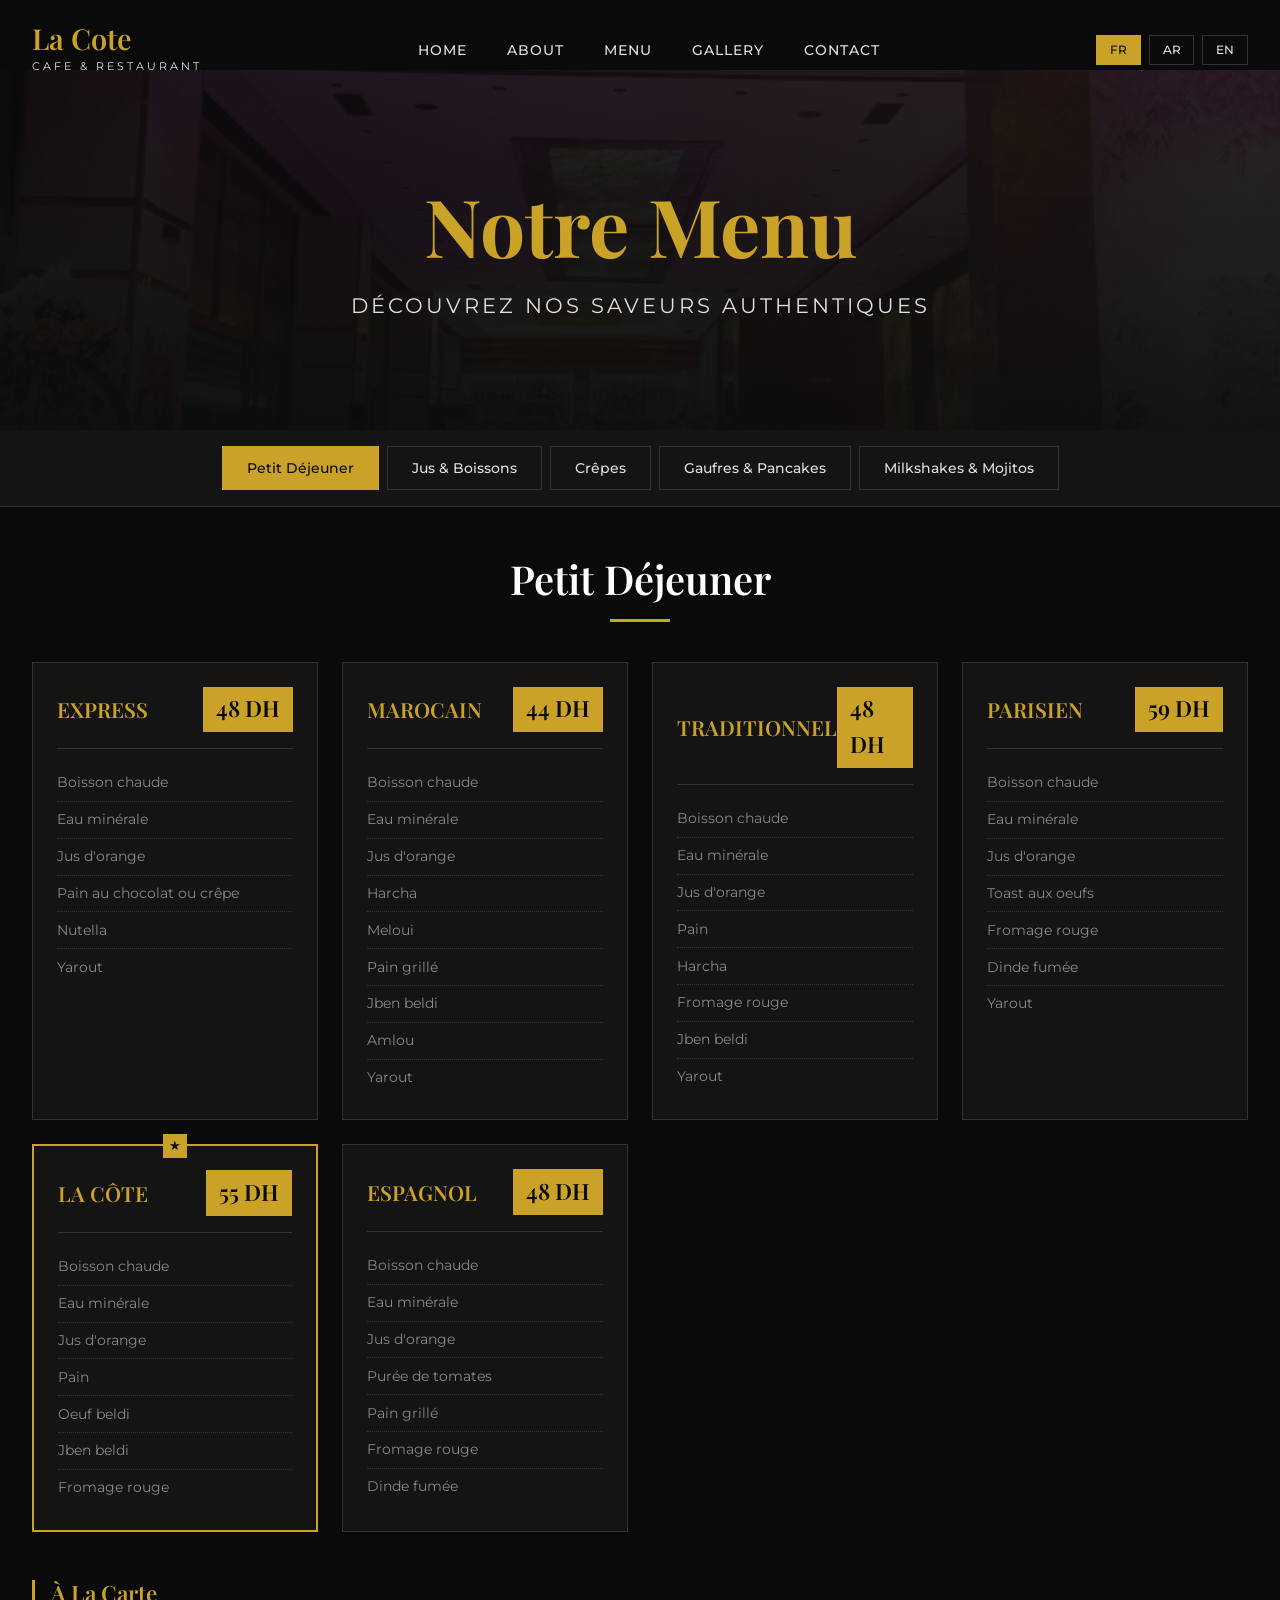
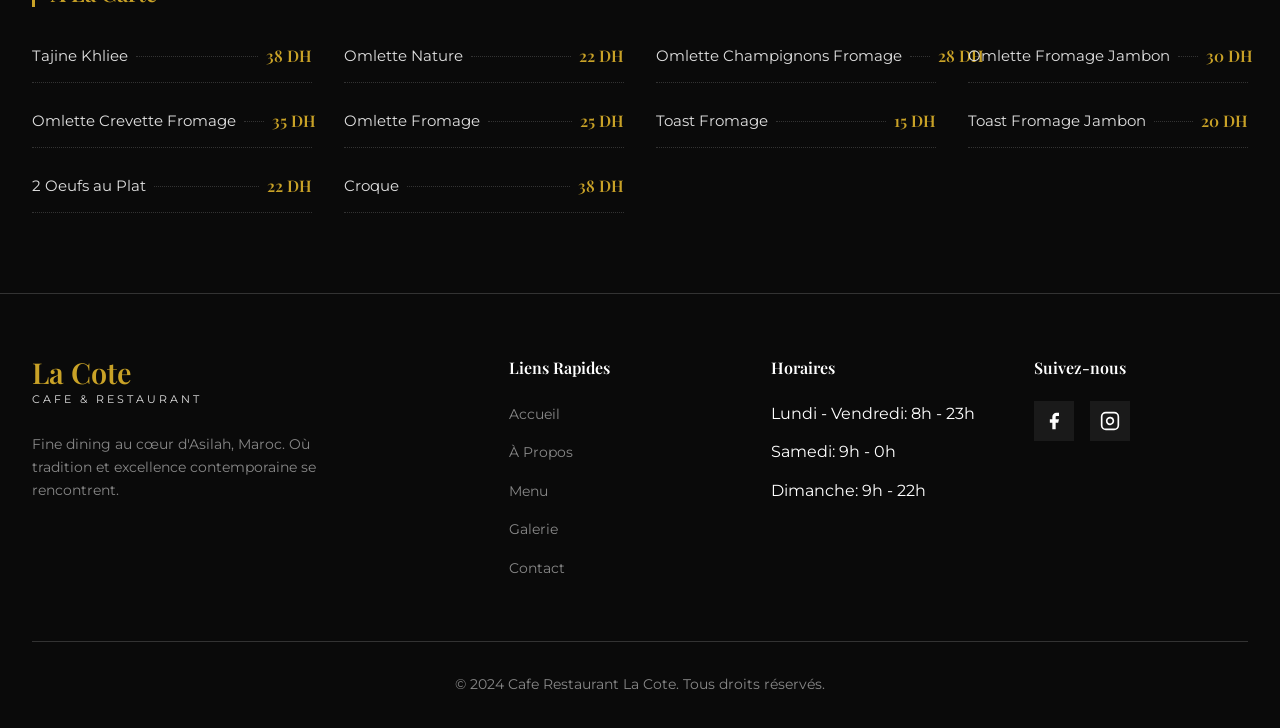
<file: menu.html>
<!DOCTYPE html>
<html lang="fr" dir="ltr">
<head>
    <meta charset="UTF-8">
    <meta name="viewport" content="width=device-width, initial-scale=1.0">
    <title>Menu | Cafe Restaurant La Cote - Asilah, Morocco</title>
    <meta name="description" content="Découvrez notre menu - Petit Déjeuner, Crêpes, Gaufres, Jus, Mojitos et plus encore">
    <link rel="preconnect" href="https://fonts.googleapis.com">
    <link rel="preconnect" href="https://fonts.gstatic.com" crossorigin>
    <link href="https://fonts.googleapis.com/css2?family=Playfair+Display:wght@400;500;600;700&family=Montserrat:wght@300;400;500;600&family=Amiri:wght@400;700&display=swap" rel="stylesheet">
    <link rel="stylesheet" href="css/styles.css">
    <link rel="stylesheet" href="css/menu-styles.css">
</head>
<body>
    <!-- Navigation -->
    <nav class="navbar scrolled" id="navbar">
        <div class="nav-container">
            <a href="index.html" class="logo">
                <span class="logo-text">La Cote</span>
                <span class="logo-subtitle">Cafe & Restaurant</span>
            </a>
            <ul class="nav-links" id="navLinks">
                <li><a href="index.html" class="nav-link">Home</a></li>
                <li><a href="index.html#about" class="nav-link">About</a></li>
                <li><a href="menu.html" class="nav-link active">Menu</a></li>
                <li><a href="index.html#gallery" class="nav-link">Gallery</a></li>
                <li><a href="index.html#contact" class="nav-link">Contact</a></li>
            </ul>
            <div class="nav-right">
                <!-- Language Switcher -->
                <div class="lang-switcher">
                    <button class="lang-btn active" data-lang="fr">FR</button>
                    <button class="lang-btn" data-lang="ar">AR</button>
                    <button class="lang-btn" data-lang="en">EN</button>
                </div>
                <button class="nav-toggle" id="navToggle" aria-label="Toggle navigation">
                    <span></span>
                    <span></span>
                    <span></span>
                </button>
            </div>
        </div>
    </nav>

    <!-- Menu Header -->
    <header class="menu-header">
        <div class="menu-header-bg"></div>
        <div class="menu-header-overlay"></div>
        <div class="menu-header-content">
            <h1 class="menu-title" data-fr="Notre Menu" data-ar="قائمتنا" data-en="Our Menu">Notre Menu</h1>
            <p class="menu-subtitle" data-fr="Découvrez nos saveurs authentiques" data-ar="اكتشف نكهاتنا الأصيلة" data-en="Discover our authentic flavors">Découvrez nos saveurs authentiques</p>
        </div>
    </header>

    <!-- Menu Categories Navigation -->
    <div class="menu-nav-wrapper">
        <div class="container">
            <div class="menu-nav">
                <button class="menu-nav-btn active" data-category="petit-dejeuner" data-mobile="PD" data-fr="Petit Déjeuner" data-ar="الفطور" data-en="Breakfast"><svg class="menu-icon" viewBox="0 0 24 24" fill="none" stroke="currentColor" stroke-width="2"><path d="M18 8h1a4 4 0 0 1 0 8h-1"></path><path d="M2 8h16v9a4 4 0 0 1-4 4H6a4 4 0 0 1-4-4V8z"></path><line x1="6" y1="1" x2="6" y2="4"></line><line x1="10" y1="1" x2="10" y2="4"></line><line x1="14" y1="1" x2="14" y2="4"></line></svg><span class="btn-text">Petit Déjeuner</span></button>
                <button class="menu-nav-btn" data-category="jus-boissons" data-mobile="Jus" data-fr="Jus & Boissons" data-ar="العصائر والمشروبات" data-en="Juices & Drinks"><svg class="menu-icon" viewBox="0 0 24 24" fill="none" stroke="currentColor" stroke-width="2"><path d="M8 2h8l2 18H6L8 2z"></path><path d="M12 6v4"></path><circle cx="12" cy="14" r="2"></circle></svg><span class="btn-text">Jus & Boissons</span></button>
                <button class="menu-nav-btn" data-category="crepes" data-mobile="Crêpes" data-fr="Crêpes" data-ar="الكريب" data-en="Crêpes"><svg class="menu-icon" viewBox="0 0 24 24" fill="none" stroke="currentColor" stroke-width="2"><circle cx="12" cy="12" r="10"></circle><path d="M8 12c0-2.2 1.8-4 4-4"></path></svg><span class="btn-text">Crêpes</span></button>
                <button class="menu-nav-btn" data-category="gaufres-pancakes" data-mobile="Gaufres" data-fr="Gaufres & Pancakes" data-ar="الوافل والبان كيك" data-en="Waffles & Pancakes"><svg class="menu-icon" viewBox="0 0 24 24" fill="none" stroke="currentColor" stroke-width="2"><rect x="3" y="3" width="18" height="18" rx="2"></rect><path d="M3 9h18M3 15h18M9 3v18M15 3v18"></path></svg><span class="btn-text">Gaufres</span></button>
                <button class="menu-nav-btn" data-category="milkshakes" data-mobile="Milk" data-fr="Milkshakes & Mojitos" data-ar="الميلك شيك والموهيتو" data-en="Milkshakes & Mojitos"><svg class="menu-icon" viewBox="0 0 24 24" fill="none" stroke="currentColor" stroke-width="2"><path d="M8 3h8l1 5H7l1-5z"></path><path d="M7 8l1 13h8l1-13"></path><path d="M12 11v5"></path><circle cx="12" cy="17" r="1"></circle></svg><span class="btn-text">Milk</span></button>
            </div>
        </div>
    </div>

    <!-- Menu Content -->
    <main class="menu-main">
        <div class="container">
            
            <!-- PETIT DÉJEUNER -->
            <section class="menu-section active" id="petit-dejeuner">
                <h2 class="section-heading" data-fr="Petit Déjeuner" data-ar="الفطور" data-en="Breakfast"><svg class="heading-icon" viewBox="0 0 24 24" fill="none" stroke="currentColor" stroke-width="2"><path d="M18 8h1a4 4 0 0 1 0 8h-1"></path><path d="M2 8h16v9a4 4 0 0 1-4 4H6a4 4 0 0 1-4-4V8z"></path><line x1="6" y1="1" x2="6" y2="4"></line><line x1="10" y1="1" x2="10" y2="4"></line><line x1="14" y1="1" x2="14" y2="4"></line></svg> Petit Déjeuner</h2>
                
                <!-- Breakfast Packages -->
                <div class="menu-packages">
                    <div class="menu-package">
                        <div class="package-header">
                            <h3 class="package-name">EXPRESS</h3>
                            <span class="package-price">48 DH</span>
                        </div>
                        <ul class="package-items">
                            <li data-fr="Boisson chaude" data-ar="مشروب ساخن" data-en="Hot drink">Boisson chaude</li>
                            <li data-fr="Eau minérale" data-ar="ماء معدني" data-en="Mineral water">Eau minérale</li>
                            <li data-fr="Jus d'orange" data-ar="عصير برتقال" data-en="Orange juice">Jus d'orange</li>
                            <li data-fr="Pain au chocolat ou crêpe" data-ar="خبز بالشوكولاتة أو كريب" data-en="Pain au chocolat or crêpe">Pain au chocolat ou crêpe</li>
                            <li data-fr="Nutella" data-ar="نوتيلا" data-en="Nutella">Nutella</li>
                            <li data-fr="Yarout" data-ar="ياروت" data-en="Yarout">Yarout</li>
                        </ul>
                    </div>

                    <div class="menu-package">
                        <div class="package-header">
                            <h3 class="package-name">MAROCAIN</h3>
                            <span class="package-price">44 DH</span>
                        </div>
                        <ul class="package-items">
                            <li data-fr="Boisson chaude" data-ar="مشروب ساخن" data-en="Hot drink">Boisson chaude</li>
                            <li data-fr="Eau minérale" data-ar="ماء معدني" data-en="Mineral water">Eau minérale</li>
                            <li data-fr="Jus d'orange" data-ar="عصير برتقال" data-en="Orange juice">Jus d'orange</li>
                            <li data-fr="Harcha" data-ar="حرشة" data-en="Harcha">Harcha</li>
                            <li data-fr="Meloui" data-ar="ملوي" data-en="Meloui">Meloui</li>
                            <li data-fr="Pain grillé" data-ar="خبز محمص" data-en="Toast">Pain grillé</li>
                            <li data-fr="Jben beldi" data-ar="جبن بلدي" data-en="Local cheese">Jben beldi</li>
                            <li data-fr="Amlou" data-ar="أملو" data-en="Amlou">Amlou</li>
                            <li data-fr="Yarout" data-ar="ياروت" data-en="Yarout">Yarout</li>
                        </ul>
                    </div>

                    <div class="menu-package">
                        <div class="package-header">
                            <h3 class="package-name">TRADITIONNEL</h3>
                            <span class="package-price">48 DH</span>
                        </div>
                        <ul class="package-items">
                            <li data-fr="Boisson chaude" data-ar="مشروب ساخن" data-en="Hot drink">Boisson chaude</li>
                            <li data-fr="Eau minérale" data-ar="ماء معدني" data-en="Mineral water">Eau minérale</li>
                            <li data-fr="Jus d'orange" data-ar="عصير برتقال" data-en="Orange juice">Jus d'orange</li>
                            <li data-fr="Pain" data-ar="خبز" data-en="Bread">Pain</li>
                            <li data-fr="Harcha" data-ar="حرشة" data-en="Harcha">Harcha</li>
                            <li data-fr="Fromage rouge" data-ar="جبن أحمر" data-en="Red cheese">Fromage rouge</li>
                            <li data-fr="Jben beldi" data-ar="جبن بلدي" data-en="Local cheese">Jben beldi</li>
                            <li data-fr="Yarout" data-ar="ياروت" data-en="Yarout">Yarout</li>
                        </ul>
                    </div>

                    <div class="menu-package">
                        <div class="package-header">
                            <h3 class="package-name">PARISIEN</h3>
                            <span class="package-price">59 DH</span>
                        </div>
                        <ul class="package-items">
                            <li data-fr="Boisson chaude" data-ar="مشروب ساخن" data-en="Hot drink">Boisson chaude</li>
                            <li data-fr="Eau minérale" data-ar="ماء معدني" data-en="Mineral water">Eau minérale</li>
                            <li data-fr="Jus d'orange" data-ar="عصير برتقال" data-en="Orange juice">Jus d'orange</li>
                            <li data-fr="Toast aux oeufs" data-ar="توست بالبيض" data-en="Egg toast">Toast aux oeufs</li>
                            <li data-fr="Fromage rouge" data-ar="جبن أحمر" data-en="Red cheese">Fromage rouge</li>
                            <li data-fr="Dinde fumée" data-ar="ديك رومي مدخن" data-en="Smoked turkey">Dinde fumée</li>
                            <li data-fr="Yarout" data-ar="ياروت" data-en="Yarout">Yarout</li>
                        </ul>
                    </div>

                    <div class="menu-package featured">
                        <div class="package-header">
                            <h3 class="package-name">LA CÔTE</h3>
                            <span class="package-price">55 DH</span>
                        </div>
                        <ul class="package-items">
                            <li data-fr="Boisson chaude" data-ar="مشروب ساخن" data-en="Hot drink">Boisson chaude</li>
                            <li data-fr="Eau minérale" data-ar="ماء معدني" data-en="Mineral water">Eau minérale</li>
                            <li data-fr="Jus d'orange" data-ar="عصير برتقال" data-en="Orange juice">Jus d'orange</li>
                            <li data-fr="Pain" data-ar="خبز" data-en="Bread">Pain</li>
                            <li data-fr="Oeuf beldi" data-ar="بيض بلدي" data-en="Local egg">Oeuf beldi</li>
                            <li data-fr="Jben beldi" data-ar="جبن بلدي" data-en="Local cheese">Jben beldi</li>
                            <li data-fr="Fromage rouge" data-ar="جبن أحمر" data-en="Red cheese">Fromage rouge</li>
                        </ul>
                    </div>

                    <div class="menu-package">
                        <div class="package-header">
                            <h3 class="package-name">ESPAGNOL</h3>
                            <span class="package-price">48 DH</span>
                        </div>
                        <ul class="package-items">
                            <li data-fr="Boisson chaude" data-ar="مشروب ساخن" data-en="Hot drink">Boisson chaude</li>
                            <li data-fr="Eau minérale" data-ar="ماء معدني" data-en="Mineral water">Eau minérale</li>
                            <li data-fr="Jus d'orange" data-ar="عصير برتقال" data-en="Orange juice">Jus d'orange</li>
                            <li data-fr="Purée de tomates" data-ar="صلصة طماطم" data-en="Tomato purée">Purée de tomates</li>
                            <li data-fr="Pain grillé" data-ar="خبز محمص" data-en="Toast">Pain grillé</li>
                            <li data-fr="Fromage rouge" data-ar="جبن أحمر" data-en="Red cheese">Fromage rouge</li>
                            <li data-fr="Dinde fumée" data-ar="ديك رومي مدخن" data-en="Smoked turkey">Dinde fumée</li>
                        </ul>
                    </div>
                </div>

                <!-- À La Carte -->
                <h3 class="subsection-heading" data-fr="À La Carte" data-ar="من القائمة" data-en="À La Carte"><svg class="heading-icon-sm" viewBox="0 0 24 24" fill="none" stroke="currentColor" stroke-width="2"><circle cx="12" cy="12" r="3"></circle><path d="M12 2v4M12 18v4M4.93 4.93l2.83 2.83M16.24 16.24l2.83 2.83M2 12h4M18 12h4M4.93 19.07l2.83-2.83M16.24 7.76l2.83-2.83"></path></svg> À La Carte</h3>
                <div class="menu-items-grid">
                    <div class="menu-item-simple">
                        <span class="item-name" data-fr="Tajine Khliee" data-ar="طاجين الخليع" data-en="Khliee Tajine">Tajine Khliee</span>
                        <span class="item-dots"></span>
                        <span class="item-price">38 DH</span>
                    </div>
                    <div class="menu-item-simple">
                        <span class="item-name" data-fr="Omlette Nature" data-ar="أومليت عادي" data-en="Plain Omelette">Omlette Nature</span>
                        <span class="item-dots"></span>
                        <span class="item-price">22 DH</span>
                    </div>
                    <div class="menu-item-simple">
                        <span class="item-name" data-fr="Omlette Champignons Fromage" data-ar="أومليت بالفطر والجبن" data-en="Mushroom Cheese Omelette">Omlette Champignons Fromage</span>
                        <span class="item-dots"></span>
                        <span class="item-price">28 DH</span>
                    </div>
                    <div class="menu-item-simple">
                        <span class="item-name" data-fr="Omlette Fromage Jambon" data-ar="أومليت بالجبن واللحم" data-en="Cheese Ham Omelette">Omlette Fromage Jambon</span>
                        <span class="item-dots"></span>
                        <span class="item-price">30 DH</span>
                    </div>
                    <div class="menu-item-simple">
                        <span class="item-name" data-fr="Omlette Crevette Fromage" data-ar="أومليت بالروبيان والجبن" data-en="Shrimp Cheese Omelette">Omlette Crevette Fromage</span>
                        <span class="item-dots"></span>
                        <span class="item-price">35 DH</span>
                    </div>
                    <div class="menu-item-simple">
                        <span class="item-name" data-fr="Omlette Fromage" data-ar="أومليت بالجبن" data-en="Cheese Omelette">Omlette Fromage</span>
                        <span class="item-dots"></span>
                        <span class="item-price">25 DH</span>
                    </div>
                    <div class="menu-item-simple">
                        <span class="item-name" data-fr="Toast Fromage" data-ar="توست بالجبن" data-en="Cheese Toast">Toast Fromage</span>
                        <span class="item-dots"></span>
                        <span class="item-price">15 DH</span>
                    </div>
                    <div class="menu-item-simple">
                        <span class="item-name" data-fr="Toast Fromage Jambon" data-ar="توست بالجبن واللحم" data-en="Cheese Ham Toast">Toast Fromage Jambon</span>
                        <span class="item-dots"></span>
                        <span class="item-price">20 DH</span>
                    </div>
                    <div class="menu-item-simple">
                        <span class="item-name" data-fr="2 Oeufs au Plat" data-ar="٢ بيض مقلي" data-en="2 Fried Eggs">2 Oeufs au Plat</span>
                        <span class="item-dots"></span>
                        <span class="item-price">22 DH</span>
                    </div>
                    <div class="menu-item-simple">
                        <span class="item-name" data-fr="Croque" data-ar="كروك" data-en="Croque">Croque</span>
                        <span class="item-dots"></span>
                        <span class="item-price">38 DH</span>
                    </div>
                </div>
            </section>

            <!-- JUS & BOISSONS -->
            <section class="menu-section" id="jus-boissons">
                <h2 class="section-heading" data-fr="Jus & Boissons" data-ar="العصائر والمشروبات" data-en="Juices & Drinks"><svg class="heading-icon" viewBox="0 0 24 24" fill="none" stroke="currentColor" stroke-width="2"><path d="M8 2h8l2 18H6L8 2z"></path><path d="M12 6v4"></path><circle cx="12" cy="14" r="2"></circle></svg> Jus & Boissons</h2>
                
                <!-- Jus -->
                <h3 class="subsection-heading" data-fr="Jus Frais" data-ar="عصائر طازجة" data-en="Fresh Juices"><svg class="heading-icon-sm" viewBox="0 0 24 24" fill="none" stroke="currentColor" stroke-width="2"><path d="M9 2h6v8l3 10H6l3-10V2z"></path><path d="M12 10v4"></path></svg> Jus Frais</h3>
                <div class="menu-items-grid">
                    <div class="menu-item-simple">
                        <span class="item-name" data-fr="Jus Orange" data-ar="عصير برتقال" data-en="Orange Juice">Jus Orange</span>
                        <span class="item-dots"></span>
                        <span class="item-price">22 DH</span>
                    </div>
                    <div class="menu-item-simple">
                        <span class="item-name" data-fr="Jus Citron Gingembre" data-ar="عصير ليمون بالزنجبيل" data-en="Lemon Ginger Juice">Jus Citron Gingembre</span>
                        <span class="item-dots"></span>
                        <span class="item-price">25 DH</span>
                    </div>
                    <div class="menu-item-simple">
                        <span class="item-name" data-fr="Jus Citron" data-ar="عصير ليمون" data-en="Lemon Juice">Jus Citron</span>
                        <span class="item-dots"></span>
                        <span class="item-price">20 DH</span>
                    </div>
                    <div class="menu-item-simple">
                        <span class="item-name" data-fr="Jus Pomme Lait" data-ar="عصير تفاح بالحليب" data-en="Apple Milk Juice">Jus Pomme Lait</span>
                        <span class="item-dots"></span>
                        <span class="item-price">22 DH</span>
                    </div>
                    <div class="menu-item-simple">
                        <span class="item-name" data-fr="Jus Banane Lait" data-ar="عصير موز بالحليب" data-en="Banana Milk Juice">Jus Banane Lait</span>
                        <span class="item-dots"></span>
                        <span class="item-price">22 DH</span>
                    </div>
                    <div class="menu-item-simple">
                        <span class="item-name" data-fr="Jus Avocat Lait" data-ar="عصير أفوكادو بالحليب" data-en="Avocado Milk Juice">Jus Avocat Lait</span>
                        <span class="item-dots"></span>
                        <span class="item-price">32 DH</span>
                    </div>
                    <div class="menu-item-simple">
                        <span class="item-name" data-fr="Jus Papaye" data-ar="عصير بابايا" data-en="Papaya Juice">Jus Papaye</span>
                        <span class="item-dots"></span>
                        <span class="item-price">30 DH</span>
                    </div>
                    <div class="menu-item-simple">
                        <span class="item-name" data-fr="Jus Mangue" data-ar="عصير مانجو" data-en="Mango Juice">Jus Mangue</span>
                        <span class="item-dots"></span>
                        <span class="item-price">35 DH</span>
                    </div>
                    <div class="menu-item-simple">
                        <span class="item-name" data-fr="Jus Avocat Orange" data-ar="عصير أفوكادو بالبرتقال" data-en="Avocado Orange Juice">Jus Avocat Orange</span>
                        <span class="item-dots"></span>
                        <span class="item-price">35 DH</span>
                    </div>
                    <div class="menu-item-simple">
                        <span class="item-name" data-fr="Jus Avocat Fruits Secs" data-ar="عصير أفوكادو بالمكسرات" data-en="Avocado Dried Fruits Juice">Jus Avocat Fruits Secs</span>
                        <span class="item-dots"></span>
                        <span class="item-price">38 DH</span>
                    </div>
                </div>

                <!-- Boissons Chaudes -->
                <h3 class="subsection-heading" data-fr="Boissons Chaudes" data-ar="المشروبات الساخنة" data-en="Hot Drinks"><svg class="heading-icon-sm" viewBox="0 0 24 24" fill="none" stroke="currentColor" stroke-width="2"><path d="M18 8h1a4 4 0 0 1 0 8h-1"></path><path d="M2 8h16v9a4 4 0 0 1-4 4H6a4 4 0 0 1-4-4V8z"></path></svg> Boissons Chaudes</h3>
                <div class="menu-items-grid">
                    <div class="menu-item-simple">
                        <span class="item-name" data-fr="Café Noir" data-ar="قهوة سوداء" data-en="Black Coffee">Café Noir</span>
                        <span class="item-dots"></span>
                        <span class="item-price">15 DH</span>
                    </div>
                    <div class="menu-item-simple">
                        <span class="item-name" data-fr="Lait" data-ar="حليب" data-en="Milk">Lait</span>
                        <span class="item-dots"></span>
                        <span class="item-price">18 DH</span>
                    </div>
                    <div class="menu-item-simple">
                        <span class="item-name" data-fr="Café Crème" data-ar="قهوة بالكريمة" data-en="Coffee Cream">Café Crème</span>
                        <span class="item-dots"></span>
                        <span class="item-price">15 DH</span>
                    </div>
                    <div class="menu-item-simple">
                        <span class="item-name" data-fr="Café Américain" data-ar="قهوة أمريكية" data-en="American Coffee">Café Américain</span>
                        <span class="item-dots"></span>
                        <span class="item-price">18 DH</span>
                    </div>
                    <div class="menu-item-simple">
                        <span class="item-name" data-fr="Thé Verveine" data-ar="شاي بالنعناع" data-en="Verbena Tea">Thé Verveine</span>
                        <span class="item-dots"></span>
                        <span class="item-price">17 DH</span>
                    </div>
                    <div class="menu-item-simple">
                        <span class="item-name" data-fr="Thé au Lait" data-ar="شاي بالحليب" data-en="Tea with Milk">Thé au Lait</span>
                        <span class="item-dots"></span>
                        <span class="item-price">17 DH</span>
                    </div>
                    <div class="menu-item-simple">
                        <span class="item-name" data-fr="Lait Chaud" data-ar="حليب ساخن" data-en="Hot Milk">Lait Chaud</span>
                        <span class="item-dots"></span>
                        <span class="item-price">15 DH</span>
                    </div>
                    <div class="menu-item-simple">
                        <span class="item-name" data-fr="Lait Froid" data-ar="حليب بارد" data-en="Cold Milk">Lait Froid</span>
                        <span class="item-dots"></span>
                        <span class="item-price">15 DH</span>
                    </div>
                    <div class="menu-item-simple">
                        <span class="item-name" data-fr="Chocolat Chaud" data-ar="شوكولاتة ساخنة" data-en="Hot Chocolate">Chocolat Chaud</span>
                        <span class="item-dots"></span>
                        <span class="item-price">18 DH</span>
                    </div>
                    <div class="menu-item-simple">
                        <span class="item-name" data-fr="Thé Marocain" data-ar="الشاي المغربي" data-en="Moroccan Tea">Thé Marocain</span>
                        <span class="item-dots"></span>
                        <span class="item-price">15 DH</span>
                    </div>
                    <div class="menu-item-simple">
                        <span class="item-name" data-fr="Cappuccino" data-ar="كابتشينو" data-en="Cappuccino">Cappuccino</span>
                        <span class="item-dots"></span>
                        <span class="item-price">24 DH</span>
                    </div>
                </div>
            </section>

            <!-- CRÊPES -->
            <section class="menu-section" id="crepes">
                <h2 class="section-heading" data-fr="Crêpes" data-ar="الكريب" data-en="Crêpes"><svg class="heading-icon" viewBox="0 0 24 24" fill="none" stroke="currentColor" stroke-width="2"><circle cx="12" cy="12" r="10"></circle><path d="M8 12c0-2.2 1.8-4 4-4"></path></svg> Crêpes</h2>
                
                <!-- Crêpes Sucrées -->
                <h3 class="subsection-heading" data-fr="Crêpes Sucrées" data-ar="كريب حلو" data-en="Sweet Crêpes">Crêpes Sucrées</h3>
                <div class="menu-items-grid">
                    <div class="menu-item-simple">
                        <span class="item-name" data-fr="Crêpe Nutella Amandes" data-ar="كريب نوتيلا باللوز" data-en="Nutella Almonds Crêpe">Crêpe Nutella Amandes</span>
                        <span class="item-dots"></span>
                        <span class="item-price">35 DH</span>
                    </div>
                    <div class="menu-item-simple">
                        <span class="item-name" data-fr="Crêpe Nutella Banane" data-ar="كريب نوتيلا بالموز" data-en="Nutella Banana Crêpe">Crêpe Nutella Banane</span>
                        <span class="item-dots"></span>
                        <span class="item-price">38 DH</span>
                    </div>
                    <div class="menu-item-simple">
                        <span class="item-name" data-fr="Crêpe Nutella" data-ar="كريب نوتيلا" data-en="Nutella Crêpe">Crêpe Nutella</span>
                        <span class="item-dots"></span>
                        <span class="item-price">32 DH</span>
                    </div>
                    <div class="menu-item-simple">
                        <span class="item-name" data-fr="Crêpe Miel Amandes" data-ar="كريب بالعسل واللوز" data-en="Honey Almonds Crêpe">Crêpe Miel Amandes</span>
                        <span class="item-dots"></span>
                        <span class="item-price">28 DH</span>
                    </div>
                    <div class="menu-item-simple featured-item">
                        <span class="item-name" data-fr="Crêpe Royale" data-ar="كريب رويال" data-en="Royale Crêpe">Crêpe Royale</span>
                        <span class="item-dots"></span>
                        <span class="item-price">50 DH</span>
                    </div>
                </div>

                <!-- Crêpes Salées -->
                <h3 class="subsection-heading" data-fr="Crêpes Salées" data-ar="كريب مالح" data-en="Savory Crêpes">Crêpes Salées</h3>
                <div class="menu-items-grid">
                    <div class="menu-item-simple">
                        <span class="item-name" data-fr="Crêpe Fromage" data-ar="كريب بالجبن" data-en="Cheese Crêpe">Crêpe Fromage</span>
                        <span class="item-dots"></span>
                        <span class="item-price">30 DH</span>
                    </div>
                    <div class="menu-item-simple">
                        <span class="item-name" data-fr="Crêpe Fromage Champignons" data-ar="كريب بالجبن والفطر" data-en="Cheese Mushroom Crêpe">Crêpe Fromage Champignons</span>
                        <span class="item-dots"></span>
                        <span class="item-price">35 DH</span>
                    </div>
                    <div class="menu-item-simple">
                        <span class="item-name" data-fr="Crêpe Fromage Dinde" data-ar="كريب بالجبن والديك الرومي" data-en="Cheese Turkey Crêpe">Crêpe Fromage Dinde</span>
                        <span class="item-dots"></span>
                        <span class="item-price">38 DH</span>
                    </div>
                    <div class="menu-item-simple">
                        <span class="item-name" data-fr="Crêpe Viande Hachée" data-ar="كريب باللحم المفروم" data-en="Minced Meat Crêpe">Crêpe Viande Hachée</span>
                        <span class="item-dots"></span>
                        <span class="item-price">38 DH</span>
                    </div>
                    <div class="menu-item-simple">
                        <span class="item-name" data-fr="Crêpe Poulet Champignons" data-ar="كريب بالدجاج والفطر" data-en="Chicken Mushroom Crêpe">Crêpe Poulet Champignons</span>
                        <span class="item-dots"></span>
                        <span class="item-price">40 DH</span>
                    </div>
                    <div class="menu-item-simple">
                        <span class="item-name" data-fr="Crêpe Fruits de Mer" data-ar="كريب بالمأكولات البحرية" data-en="Seafood Crêpe">Crêpe Fruits de Mer</span>
                        <span class="item-dots"></span>
                        <span class="item-price">55 DH</span>
                    </div>
                    <div class="menu-item-simple">
                        <span class="item-name" data-fr="Crêpe Saumon" data-ar="كريب بالسلمون" data-en="Salmon Crêpe">Crêpe Saumon</span>
                        <span class="item-dots"></span>
                        <span class="item-price">65 DH</span>
                    </div>
                </div>
            </section>

            <!-- GAUFRES & PANCAKES -->
            <section class="menu-section" id="gaufres-pancakes">
                <h2 class="section-heading" data-fr="Gaufres & Pancakes" data-ar="الوافل والبان كيك" data-en="Waffles & Pancakes"><svg class="heading-icon" viewBox="0 0 24 24" fill="none" stroke="currentColor" stroke-width="2"><rect x="3" y="3" width="18" height="18" rx="2"></rect><path d="M3 9h18M3 15h18M9 3v18M15 3v18"></path></svg> Gaufres & Pancakes</h2>
                
                <!-- Gaufres -->
                <h3 class="subsection-heading" data-fr="Gaufres" data-ar="وافل" data-en="Waffles">Gaufres</h3>
                <div class="menu-items-grid">
                    <div class="menu-item-simple">
                        <span class="item-name" data-fr="Gaufre Nutella" data-ar="وافل نوتيلا" data-en="Nutella Waffle">Gaufre Nutella</span>
                        <span class="item-dots"></span>
                        <span class="item-price">35 DH</span>
                    </div>
                    <div class="menu-item-simple">
                        <span class="item-name" data-fr="Gaufre Nutella Banane" data-ar="وافل نوتيلا بالموز" data-en="Nutella Banana Waffle">Gaufre Nutella Banane</span>
                        <span class="item-dots"></span>
                        <span class="item-price">40 DH</span>
                    </div>
                    <div class="menu-item-simple">
                        <span class="item-name" data-fr="Gaufre Glace" data-ar="وافل بالآيس كريم" data-en="Ice Cream Waffle">Gaufre Glace</span>
                        <span class="item-dots"></span>
                        <span class="item-price">45 DH</span>
                    </div>
                    <div class="menu-item-simple">
                        <span class="item-name" data-fr="Gaufre Miel" data-ar="وافل بالعسل" data-en="Honey Waffle">Gaufre Miel</span>
                        <span class="item-dots"></span>
                        <span class="item-price">30 DH</span>
                    </div>
                </div>

                <!-- Pancakes -->
                <h3 class="subsection-heading" data-fr="Pancakes" data-ar="بان كيك" data-en="Pancakes">Pancakes</h3>
                <div class="menu-items-grid">
                    <div class="menu-item-simple">
                        <span class="item-name" data-fr="Pancakes Framboise" data-ar="بان كيك بالتوت" data-en="Raspberry Pancakes">Pancakes Framboise</span>
                        <span class="item-dots"></span>
                        <span class="item-price">45 DH</span>
                    </div>
                    <div class="menu-item-simple">
                        <span class="item-name" data-fr="Pancakes Miel" data-ar="بان كيك بالعسل" data-en="Honey Pancakes">Pancakes Miel</span>
                        <span class="item-dots"></span>
                        <span class="item-price">30 DH</span>
                    </div>
                    <div class="menu-item-simple">
                        <span class="item-name" data-fr="Pancakes Fruits Saison" data-ar="بان كيك بفواكه الموسم" data-en="Seasonal Fruits Pancakes">Pancakes Fruits Saison</span>
                        <span class="item-dots"></span>
                        <span class="item-price">45 DH</span>
                    </div>
                    <div class="menu-item-simple">
                        <span class="item-name" data-fr="Pancakes Nutella" data-ar="بان كيك نوتيلا" data-en="Nutella Pancakes">Pancakes Nutella</span>
                        <span class="item-dots"></span>
                        <span class="item-price">35 DH</span>
                    </div>
                </div>
            </section>

            <!-- MILKSHAKES & MOJITOS -->
            <section class="menu-section" id="milkshakes">
                <h2 class="section-heading" data-fr="Milkshakes & Mojitos" data-ar="الميلك شيك والموهيتو" data-en="Milkshakes & Mojitos"><svg class="heading-icon" viewBox="0 0 24 24" fill="none" stroke="currentColor" stroke-width="2"><path d="M8 3h8l1 5H7l1-5z"></path><path d="M7 8l1 13h8l1-13"></path><path d="M12 11v5"></path><circle cx="12" cy="17" r="1"></circle></svg> Milkshakes & Mojitos</h2>
                
                <!-- Milkshakes -->
                <h3 class="subsection-heading" data-fr="Milkshakes" data-ar="ميلك شيك" data-en="Milkshakes">Milkshakes</h3>
                <p class="menu-note" data-fr="Tous les milkshakes: 42 DH" data-ar="جميع الميلك شيك: 42 درهم" data-en="All milkshakes: 42 DH">Tous les milkshakes: 42 DH</p>
                <div class="menu-items-grid flavors-grid">
                    <div class="flavor-item">
                        <span data-fr="Vanille" data-ar="فانيلا" data-en="Vanilla">Vanille</span>
                    </div>
                    <div class="flavor-item">
                        <span data-fr="Chocolat" data-ar="شوكولاتة" data-en="Chocolate">Chocolat</span>
                    </div>
                    <div class="flavor-item">
                        <span data-fr="Caramel" data-ar="كراميل" data-en="Caramel">Caramel</span>
                    </div>
                    <div class="flavor-item">
                        <span data-fr="Noisette" data-ar="بندق" data-en="Hazelnut">Noisette</span>
                    </div>
                    <div class="flavor-item">
                        <span data-fr="Café" data-ar="قهوة" data-en="Coffee">Café</span>
                    </div>
                    <div class="flavor-item">
                        <span data-fr="Framboise" data-ar="توت" data-en="Raspberry">Framboise</span>
                    </div>
                    <div class="flavor-item">
                        <span data-fr="Banane" data-ar="موز" data-en="Banana">Banane</span>
                    </div>
                    <div class="flavor-item">
                        <span data-fr="Fraise" data-ar="فراولة" data-en="Strawberry">Fraise</span>
                    </div>
                </div>

                <!-- Mojitos -->
                <h3 class="subsection-heading" data-fr="Mojitos" data-ar="موهيتو" data-en="Mojitos"><svg class="heading-icon-sm" viewBox="0 0 24 24" fill="none" stroke="currentColor" stroke-width="2"><path d="M8 2h8l2 20H6L8 2z"></path><path d="M12 8v8"></path><path d="M9 12h6"></path></svg> Mojitos</h3>
                <div class="menu-items-grid">
                    <div class="menu-item-simple">
                        <span class="item-name" data-fr="Classic" data-ar="كلاسيك" data-en="Classic">Classic</span>
                        <span class="item-dots"></span>
                        <span class="item-price">35 DH</span>
                    </div>
                    <div class="menu-item-simple">
                        <span class="item-name" data-fr="Fruits Rouge" data-ar="فواكه حمراء" data-en="Red Fruits">Fruits Rouge</span>
                        <span class="item-dots"></span>
                        <span class="item-price">35 DH</span>
                    </div>
                    <div class="menu-item-simple">
                        <span class="item-name" data-fr="Blue Berry" data-ar="توت أزرق" data-en="Blue Berry">Blue Berry</span>
                        <span class="item-dots"></span>
                        <span class="item-price">45 DH</span>
                    </div>
                    <div class="menu-item-simple">
                        <span class="item-name" data-fr="Blue Curacao" data-ar="كوراساو أزرق" data-en="Blue Curacao">Blue Curacao</span>
                        <span class="item-dots"></span>
                        <span class="item-price">45 DH</span>
                    </div>
                    <div class="menu-item-simple">
                        <span class="item-name" data-fr="Passion Fruit" data-ar="فاكهة الآلام" data-en="Passion Fruit">Passion Fruit</span>
                        <span class="item-dots"></span>
                        <span class="item-price">45 DH</span>
                    </div>
                    <div class="menu-item-simple">
                        <span class="item-name" data-fr="Mangue" data-ar="مانجو" data-en="Mango">Mangue</span>
                        <span class="item-dots"></span>
                        <span class="item-price">40 DH</span>
                    </div>
                    <div class="menu-item-simple">
                        <span class="item-name" data-fr="Strawberry" data-ar="فراولة" data-en="Strawberry">Strawberry</span>
                        <span class="item-dots"></span>
                        <span class="item-price">45 DH</span>
                    </div>
                    <div class="menu-item-simple">
                        <span class="item-name" data-fr="Pina Colada" data-ar "بينا كولادا" data-en="Pina Colada">Pina Colada</span>
                        <span class="item-dots"></span>
                        <span class="item-price">40 DH</span>
                    </div>
                </div>

                <!-- Smoothies -->
                <h3 class="subsection-heading" data-fr="Smoothies" data-ar="سموذي" data-en="Smoothies"><svg class="heading-icon-sm" viewBox="0 0 24 24" fill="none" stroke="currentColor" stroke-width="2"><path d="M8 3h8l1 5H7l1-5z"></path><path d="M7 8l1 13h8l1-13"></path></svg> Smoothies</h3>
                <div class="menu-items-grid">
                    <div class="menu-item-simple">
                        <span class="item-name" data-fr="Ananas" data-ar="أناناس" data-en="Pineapple">Ananas</span>
                        <span class="item-dots"></span>
                        <span class="item-price">40 DH</span>
                    </div>
                    <div class="menu-item-simple">
                        <span class="item-name" data-fr="Avocat" data-ar="أفوكادو" data-en="Avocado">Avocat</span>
                        <span class="item-dots"></span>
                        <span class="item-price">40 DH</span>
                    </div>
                    <div class="menu-item-simple">
                        <span class="item-name" data-fr="Kiwi" data-ar="كيوي" data-en="Kiwi">Kiwi</span>
                        <span class="item-dots"></span>
                        <span class="item-price">40 DH</span>
                    </div>
                    <div class="menu-item-simple">
                        <span class="item-name" data-fr="Mangue" data-ar="مانجو" data-en="Mango">Mangue</span>
                        <span class="item-dots"></span>
                        <span class="item-price">40 DH</span>
                    </div>
                    <div class="menu-item-simple">
                        <span class="item-name" data-fr="Dragon" data-ar="دراغون" data-en="Dragon">Dragon</span>
                        <span class="item-dots"></span>
                        <span class="item-price">45 DH</span>
                    </div>
                    <div class="menu-item-simple">
                        <span class="item-name" data-fr="Banana Miel" data-ar="موز بالعسل" data-en="Banana Honey">Banana Miel</span>
                        <span class="item-dots"></span>
                        <span class="item-price">35 DH</span>
                    </div>
                    <div class="menu-item-simple">
                        <span class="item-name" data-fr="Banana Kiwi" data-ar="موز بالكيوي" data-en="Banana Kiwi">Banana Kiwi</span>
                        <span class="item-dots"></span>
                        <span class="item-price">40 DH</span>
                    </div>
                </div>
            </section>

        </div>
    </main>

    <!-- Footer -->
    <footer class="footer">
        <div class="container">
            <div class="footer-grid">
                <div class="footer-brand">
                    <a href="index.html" class="logo">
                        <span class="logo-text">La Cote</span>
                        <span class="logo-subtitle">Cafe & Restaurant</span>
                    </a>
                    <p class="footer-desc" data-fr="Fine dining au cœur d'Asilah, Maroc. Où tradition et excellence contemporaine se rencontrent." data-ar="تناول فاخر في قلب أصيلة، المغرب. حيث تلتقي التقاليد والتميز المعاصر." data-en="Fine dining in the heart of Asilah, Morocco. Where tradition meets contemporary excellence.">Fine dining au cœur d'Asilah, Maroc. Où tradition et excellence contemporaine se rencontrent.</p>
                </div>
                <div class="footer-links">
                    <h4 data-fr="Liens Rapides" data-ar="روابط سريعة" data-en="Quick Links">Liens Rapides</h4>
                    <ul>
                        <li><a href="index.html" data-fr="Accueil" data-ar="الرئيسية" data-en="Home">Accueil</a></li>
                        <li><a href="index.html#about" data-fr="À Propos" data-ar="عنا" data-en="About">À Propos</a></li>
                        <li><a href="menu.html" data-fr="Menu" data-ar="القائمة" data-en="Menu">Menu</a></li>
                        <li><a href="index.html#gallery" data-fr="Galerie" data-ar="المعرض" data-en="Gallery">Galerie</a></li>
                        <li><a href="index.html#contact" data-fr="Contact" data-ar="اتصل بنا" data-en="Contact">Contact</a></li>
                    </ul>
                </div>
                <div class="footer-links">
                    <h4 data-fr="Horaires" data-ar="ساعات العمل" data-en="Hours">Horaires</h4>
                    <ul>
                        <li data-fr="Lundi - Vendredi: 8h - 23h" data-ar="الإثنين - الجمعة: 8ص - 11م" data-en="Mon - Fri: 8AM - 11PM">Lundi - Vendredi: 8h - 23h</li>
                        <li data-fr="Samedi: 9h - 0h" data-ar="السبت: 9ص - 12م" data-en="Sat: 9AM - 12AM">Samedi: 9h - 0h</li>
                        <li data-fr="Dimanche: 9h - 22h" data-ar="الأحد: 9ص - 10م" data-en="Sun: 9AM - 10PM">Dimanche: 9h - 22h</li>
                    </ul>
                </div>
                <div class="footer-social">
                    <h4 data-fr="Suivez-nous" data-ar="تابعنا" data-en="Follow Us">Suivez-nous</h4>
                    <div class="social-links">
                        <a href="#" class="social-link" aria-label="Facebook">
                            <svg width="20" height="20" viewBox="0 0 24 24" fill="currentColor">
                                <path d="M18 2h-3a5 5 0 0 0-5 5v3H7v4h3v8h4v-8h3l1-4h-4V7a1 1 0 0 1 1-1h3z"></path>
                            </svg>
                        </a>
                        <a href="#" class="social-link" aria-label="Instagram">
                            <svg width="20" height="20" viewBox="0 0 24 24" fill="none" stroke="currentColor" stroke-width="2">
                                <rect x="2" y="2" width="20" height="20" rx="5" ry="5"></rect>
                                <path d="M16 11.37A4 4 0 1 1 12.63 8 4 4 0 0 1 16 11.37z"></path>
                                <line x1="17.5" y1="6.5" x2="17.51" y2="6.5"></line>
                            </svg>
                        </a>
                    </div>
                </div>
            </div>
            <div class="footer-bottom">
                <p>&copy; 2024 Cafe Restaurant La Cote. <span data-fr="Tous droits réservés." data-ar="جميع الحقوق محفوظة." data-en="All rights reserved.">Tous droits réservés.</span></p>
            </div>
        </div>
    </footer>

    <script src="js/script.js"></script>
    <script src="js/menu-script.js"></script>
</body>
</html>
</file>
<file: css/styles.css>
/* ========================================
   Cafe Restaurant La Cote - Styles
   Dark Modern Design - Black & Gold
   ======================================== */

/* CSS Variables */
:root {
    --black: #0a0a0a;
    --black-light: #141414;
    --black-lighter: #1a1a1a;
    --gold: #c9a227;
    --gold-light: #d4af37;
    --gold-dark: #9a7b0a;
    --white: #ffffff;
    --white-muted: #e0e0e0;
    --gray: #888888;
    --gray-dark: #333333;
    
    --font-display: 'Playfair Display', serif;
    --font-body: 'Montserrat', sans-serif;
    
    --transition-fast: 0.2s ease;
    --transition-medium: 0.4s ease;
    --transition-slow: 0.6s ease;
    
    --shadow-sm: 0 2px 10px rgba(0, 0, 0, 0.3);
    --shadow-md: 0 4px 20px rgba(0, 0, 0, 0.4);
    --shadow-lg: 0 10px 40px rgba(0, 0, 0, 0.5);
}

/* Reset & Base */
*, *::before, *::after {
    margin: 0;
    padding: 0;
    box-sizing: border-box;
}

html {
    scroll-behavior: smooth;
    scroll-padding-top: 80px;
}

body {
    font-family: var(--font-body);
    background-color: var(--black);
    color: var(--white);
    line-height: 1.6;
    overflow-x: hidden;
}

img {
    max-width: 100%;
    height: auto;
    display: block;
}

a {
    text-decoration: none;
    color: inherit;
    transition: color var(--transition-fast);
}

ul {
    list-style: none;
}

/* Typography */
h1, h2, h3, h4, h5, h6 {
    font-family: var(--font-display);
    font-weight: 600;
    line-height: 1.2;
}

.gold {
    color: var(--gold);
}

.white {
    color: var(--white);
}

/* Container */
.container {
    max-width: 1400px;
    margin: 0 auto;
    padding: 0 2rem;
}

/* Section */
.section {
    padding: 6rem 0;
}

.section-label {
    display: inline-block;
    font-size: 0.85rem;
    font-weight: 500;
    letter-spacing: 3px;
    text-transform: uppercase;
    color: var(--gold);
    margin-bottom: 1rem;
}

.section-title {
    font-size: clamp(2rem, 5vw, 3.5rem);
    margin-bottom: 1rem;
}

.section-desc {
    font-size: 1.1rem;
    color: var(--gray);
    max-width: 600px;
}

.section-header {
    text-align: center;
    margin-bottom: 4rem;
}

.section-header .section-desc {
    margin: 0 auto;
}

/* Buttons */
.btn {
    display: inline-block;
    padding: 1rem 2.5rem;
    font-family: var(--font-body);
    font-size: 0.9rem;
    font-weight: 500;
    letter-spacing: 1px;
    text-transform: uppercase;
    border: 2px solid transparent;
    border-radius: 0;
    cursor: pointer;
    transition: all var(--transition-medium);
}

.btn-primary {
    background: var(--gold);
    border-color: var(--gold);
    color: var(--black);
}

.btn-primary:hover {
    background: transparent;
    border-color: var(--gold);
    color: var(--gold);
}

.btn-outline {
    background: transparent;
    border-color: var(--white);
    color: var(--white);
}

.btn-outline:hover {
    background: var(--white);
    color: var(--black);
}

.btn-full {
    width: 100%;
}

/* ========================================
   Navigation
   ======================================== */

/* Language Switcher */
.nav-right {
    display: flex;
    align-items: center;
    gap: 1.5rem;
}

.lang-switcher {
    display: flex;
    gap: 0.5rem;
}

.lang-btn {
    background: transparent;
    border: 1px solid var(--gray-dark);
    color: var(--white-muted);
    padding: 0.4rem 0.8rem;
    font-family: var(--font-body);
    font-size: 0.75rem;
    font-weight: 500;
    cursor: pointer;
    transition: all var(--transition-fast);
}

.lang-btn:hover {
    border-color: var(--gold);
    color: var(--gold);
}

.lang-btn.active {
    background: var(--gold);
    border-color: var(--gold);
    color: var(--black);
}

/* RTL Support for Arabic */
html[dir="rtl"] {
    direction: rtl;
}

html[dir="rtl"] body {
    font-family: 'Amiri', 'Montserrat', sans-serif;
}

html[dir="rtl"] .nav-links {
    flex-direction: row-reverse;
}

html[dir="rtl"] .about-content {
    text-align: right;
}

html[dir="rtl"] .contact-info {
    text-align: right;
}

html[dir="rtl"] .footer-grid {
    text-align: right;
}

html[dir="rtl"] .footer-links ul li {
    text-align: right;
}
.navbar {
    position: fixed;
    top: 0;
    left: 0;
    right: 0;
    z-index: 1000;
    padding: 1.5rem 0;
    transition: all var(--transition-medium);
}

.navbar.scrolled {
    background: rgba(10, 10, 10, 0.95);
    backdrop-filter: blur(10px);
    padding: 1rem 0;
    box-shadow: var(--shadow-md);
}

.nav-container {
    max-width: 1400px;
    margin: 0 auto;
    padding: 0 2rem;
    display: flex;
    align-items: center;
    justify-content: space-between;
}

.logo {
    display: flex;
    flex-direction: column;
    align-items: flex-start;
}

.logo-text {
    font-family: var(--font-display);
    font-size: 1.8rem;
    font-weight: 600;
    color: var(--gold);
    line-height: 1;
}

.logo-subtitle {
    font-size: 0.7rem;
    letter-spacing: 3px;
    text-transform: uppercase;
    color: var(--white-muted);
    margin-top: 0.3rem;
}

.nav-links {
    display: flex;
    gap: 2.5rem;
}

.nav-link {
    font-size: 0.85rem;
    font-weight: 500;
    letter-spacing: 1px;
    text-transform: uppercase;
    color: var(--white-muted);
    position: relative;
    padding: 0.5rem 0;
}

.nav-link::after {
    content: '';
    position: absolute;
    bottom: 0;
    left: 0;
    width: 0;
    height: 2px;
    background: var(--gold);
    transition: width var(--transition-medium);
}

.nav-link:hover,
.nav-link.active {
    color: var(--gold);
}

.nav-link:hover::after,
.nav-link.active::after {
    width: 100%;
}

.nav-toggle {
    display: none;
    flex-direction: column;
    gap: 6px;
    background: none;
    border: none;
    cursor: pointer;
    padding: 0.5rem;
}

.nav-toggle span {
    display: block;
    width: 25px;
    height: 2px;
    background: var(--white);
    transition: all var(--transition-fast);
}

.nav-toggle.active span:nth-child(1) {
    transform: rotate(45deg) translate(6px, 6px);
}

.nav-toggle.active span:nth-child(2) {
    opacity: 0;
}

.nav-toggle.active span:nth-child(3) {
    transform: rotate(-45deg) translate(6px, -6px);
}

/* ========================================
   Hero Section
   ======================================== */
.hero {
    position: relative;
    height: 100vh;
    min-height: 600px;
    display: flex;
    align-items: center;
    justify-content: center;
    overflow: hidden;
}

.hero-slider {
    position: absolute;
    top: 0;
    left: 0;
    width: 100%;
    height: 100%;
}

.hero-slide {
    position: absolute;
    top: 0;
    left: 0;
    width: 100%;
    height: 100%;
    background-size: cover;
    background-position: center;
    opacity: 0;
    transform: scale(1.05);
    transition: opacity 1.5s ease, transform 8s ease;
}

.hero-slide.active {
    opacity: 1;
    transform: scale(1);
}

.hero-overlay {
    position: absolute;
    top: 0;
    left: 0;
    width: 100%;
    height: 100%;
    background: linear-gradient(
        to bottom,
        rgba(0, 0, 0, 0.4) 0%,
        rgba(0, 0, 0, 0.6) 50%,
        rgba(10, 10, 10, 1) 100%
    );
}

.hero-content {
    position: relative;
    z-index: 10;
    text-align: center;
    padding: 0 2rem;
}

.hero-title {
    font-size: clamp(3rem, 10vw, 6rem);
    font-weight: 700;
    line-height: 1.1;
    margin-bottom: 1.5rem;
}

.hero-subtitle {
    font-size: clamp(1rem, 3vw, 1.5rem);
    font-weight: 300;
    letter-spacing: 4px;
    text-transform: uppercase;
    color: var(--white-muted);
    margin-bottom: 2.5rem;
}

.hero-buttons {
    display: flex;
    gap: 1.5rem;
    justify-content: center;
    flex-wrap: wrap;
}

.hero-scroll {
    position: absolute;
    bottom: 2rem;
    left: 50%;
    transform: translateX(-50%);
    text-align: center;
    color: var(--gray);
    font-size: 0.75rem;
    letter-spacing: 2px;
    text-transform: uppercase;
}

.scroll-indicator {
    width: 24px;
    height: 40px;
    border: 2px solid var(--gray);
    border-radius: 12px;
    margin: 0.5rem auto 0;
    position: relative;
}

.scroll-indicator::before {
    content: '';
    position: absolute;
    top: 8px;
    left: 50%;
    transform: translateX(-50%);
    width: 4px;
    height: 8px;
    background: var(--gold);
    border-radius: 2px;
    animation: scroll 2s infinite;
}

@keyframes scroll {
    0%, 100% {
        opacity: 1;
        transform: translateX(-50%) translateY(0);
    }
    50% {
        opacity: 0.5;
        transform: translateX(-50%) translateY(10px);
    }
}

/* ========================================
   About Section
   ======================================== */
.about {
    background: var(--black);
}

.about-grid {
    display: grid;
    grid-template-columns: 1fr 1fr;
    gap: 4rem;
    align-items: center;
}

.about-images {
    position: relative;
    height: 500px;
}

.about-img-main {
    position: absolute;
    top: 0;
    left: 0;
    width: 70%;
    height: 80%;
    overflow: hidden;
}

.about-img-main img {
    width: 100%;
    height: 100%;
    object-fit: cover;
    transition: transform var(--transition-slow);
}

.about-img-main:hover img {
    transform: scale(1.05);
}

.about-img-secondary {
    position: absolute;
    bottom: 0;
    right: 0;
    width: 50%;
    height: 50%;
    overflow: hidden;
    border: 3px solid var(--gold);
}

.about-img-secondary img {
    width: 100%;
    height: 100%;
    object-fit: cover;
    transition: transform var(--transition-slow);
}

.about-img-secondary:hover img {
    transform: scale(1.05);
}

.about-content {
    padding-left: 2rem;
}

.about-text {
    color: var(--gray);
    margin-bottom: 1.5rem;
    font-size: 1rem;
}

.about-features {
    display: flex;
    gap: 3rem;
    margin-top: 2.5rem;
    padding-top: 2.5rem;
    border-top: 1px solid var(--gray-dark);
}

.feature {
    text-align: center;
}

.feature-number {
    display: block;
    font-family: var(--font-display);
    font-size: 2.5rem;
    font-weight: 600;
}

.feature-text {
    font-size: 0.85rem;
    color: var(--gray);
    text-transform: uppercase;
    letter-spacing: 1px;
}

/* ========================================
   Menu Section
   ======================================== */
.menu {
    background: var(--black-light);
}

.menu-categories {
    display: flex;
    justify-content: center;
    gap: 1rem;
    margin-bottom: 3rem;
}

.menu-tab {
    background: transparent;
    border: 2px solid var(--gray-dark);
    color: var(--white-muted);
    padding: 0.8rem 2rem;
    font-family: var(--font-body);
    font-size: 0.9rem;
    font-weight: 500;
    letter-spacing: 1px;
    text-transform: uppercase;
    cursor: pointer;
    transition: all var(--transition-fast);
}

.menu-tab:hover {
    border-color: var(--gold);
    color: var(--gold);
}

.menu-tab.active {
    background: var(--gold);
    border-color: var(--gold);
    color: var(--black);
}

.menu-grid {
    display: none;
    grid-template-columns: repeat(auto-fit, minmax(350px, 1fr));
    gap: 2rem;
}

.menu-grid.active {
    display: grid;
}

.menu-item {
    background: var(--black);
    overflow: hidden;
    transition: transform var(--transition-medium), box-shadow var(--transition-medium);
}

.menu-item:hover {
    transform: translateY(-10px);
    box-shadow: var(--shadow-lg);
}

.menu-item-image {
    height: 250px;
    overflow: hidden;
}

.menu-item-image img {
    width: 100%;
    height: 100%;
    object-fit: cover;
    transition: transform var(--transition-slow);
}

.menu-item:hover .menu-item-image img {
    transform: scale(1.1);
}

.menu-item-content {
    padding: 1.5rem;
}

.menu-item-title {
    font-size: 1.3rem;
    margin-bottom: 0.5rem;
}

.menu-item-desc {
    color: var(--gray);
    font-size: 0.9rem;
    margin-bottom: 1rem;
}

.menu-item-price {
    font-family: var(--font-display);
    font-size: 1.2rem;
    color: var(--gold);
    font-weight: 600;
}

/* ========================================
   Gallery Section
   ======================================== */
.gallery {
    background: var(--black);
}

.gallery-grid {
    display: grid;
    grid-template-columns: repeat(4, 1fr);
    grid-auto-rows: 250px;
    gap: 1rem;
}

.gallery-item {
    position: relative;
    overflow: hidden;
    cursor: pointer;
}

.gallery-item.large {
    grid-column: span 2;
    grid-row: span 2;
}

.gallery-item.tall {
    grid-row: span 2;
}

.gallery-item img {
    width: 100%;
    height: 100%;
    object-fit: cover;
    transition: transform var(--transition-slow);
}

.gallery-item:hover img {
    transform: scale(1.1);
}

.gallery-overlay {
    position: absolute;
    top: 0;
    left: 0;
    width: 100%;
    height: 100%;
    background: rgba(0, 0, 0, 0.7);
    display: flex;
    align-items: center;
    justify-content: center;
    opacity: 0;
    transition: opacity var(--transition-medium);
}

.gallery-item:hover .gallery-overlay {
    opacity: 1;
}

.gallery-title {
    font-family: var(--font-display);
    font-size: 1.5rem;
    color: var(--white);
    text-align: center;
    transform: translateY(20px);
    transition: transform var(--transition-medium);
}

.gallery-item:hover .gallery-title {
    transform: translateY(0);
}

/* ========================================
   Contact Section
   ======================================== */
.contact {
    background: var(--black-light);
}

.contact-grid {
    display: grid;
    grid-template-columns: 1fr 1fr;
    gap: 4rem;
}

.contact-text {
    color: var(--gray);
    margin-bottom: 2rem;
}

.contact-details {
    display: flex;
    flex-direction: column;
    gap: 1.5rem;
}

.contact-item {
    display: flex;
    align-items: flex-start;
    gap: 1rem;
}

.contact-icon {
    width: 50px;
    height: 50px;
    background: var(--gold);
    display: flex;
    align-items: center;
    justify-content: center;
    flex-shrink: 0;
}

.contact-icon svg {
    color: var(--black);
}

.contact-content h4 {
    font-size: 1rem;
    margin-bottom: 0.3rem;
}

.contact-content p {
    color: var(--gray);
    font-size: 0.9rem;
}

/* Contact Form */
.contact-form-wrapper {
    background: var(--black);
    padding: 2.5rem;
}

.contact-form {
    display: flex;
    flex-direction: column;
    gap: 1.5rem;
}

.form-group {
    position: relative;
}

.form-group input,
.form-group select,
.form-group textarea {
    width: 100%;
    padding: 1rem;
    background: var(--black-light);
    border: 1px solid var(--gray-dark);
    color: var(--white);
    font-family: var(--font-body);
    font-size: 1rem;
    transition: border-color var(--transition-fast);
}

.form-group input:focus,
.form-group select:focus,
.form-group textarea:focus {
    outline: none;
    border-color: var(--gold);
}

.form-group label {
    position: absolute;
    left: 1rem;
    top: 50%;
    transform: translateY(-50%);
    color: var(--gray);
    font-size: 0.9rem;
    pointer-events: none;
    transition: all var(--transition-fast);
}

.form-group textarea + label {
    top: 1.5rem;
    transform: none;
}

.form-group input:focus + label,
.form-group input:not(:placeholder-shown) + label,
.form-group select:focus + label,
.form-group select:not([value=""]) + label,
.form-group textarea:focus + label,
.form-group textarea:not(:placeholder-shown) + label {
    top: -0.5rem;
    left: 0.5rem;
    font-size: 0.75rem;
    color: var(--gold);
    background: var(--black-light);
    padding: 0 0.5rem;
}

.form-row {
    display: grid;
    grid-template-columns: 1fr 1fr;
    gap: 1.5rem;
}

/* WhatsApp Button */
.whatsapp-btn {
    background: #25D366 !important;
    border-color: #25D366 !important;
    color: var(--white) !important;
}

.whatsapp-btn:hover {
    background: #128C7E !important;
    border-color: #128C7E !important;
}

/* Map Container */
.map-container iframe {
    width: 100%;
    height: 200px;
    border: none;
    display: block;
}

/* ========================================
   Footer
   ======================================== */
.footer {
    background: var(--black);
    padding: 4rem 0 2rem;
    border-top: 1px solid var(--gray-dark);
}

.footer-grid {
    display: grid;
    grid-template-columns: 2fr 1fr 1fr 1fr;
    gap: 3rem;
    margin-bottom: 3rem;
}

.footer-brand .logo {
    margin-bottom: 1.5rem;
}

.footer-desc {
    color: var(--gray);
    font-size: 0.9rem;
    max-width: 300px;
}

.footer-links h4 {
    font-size: 1rem;
    margin-bottom: 1.5rem;
    color: var(--white);
}

.footer-links ul li {
    margin-bottom: 0.8rem;
}

.footer-links a {
    color: var(--gray);
    font-size: 0.9rem;
    transition: color var(--transition-fast);
}

.footer-links a:hover {
    color: var(--gold);
}

.footer-social h4 {
    font-size: 1rem;
    margin-bottom: 1.5rem;
}

.social-links {
    display: flex;
    gap: 1rem;
}

.social-link {
    width: 40px;
    height: 40px;
    background: var(--black-lighter);
    display: flex;
    align-items: center;
    justify-content: center;
    transition: all var(--transition-fast);
}

.social-link:hover {
    background: var(--gold);
}

.social-link svg {
    color: var(--white);
    transition: color var(--transition-fast);
}

.social-link:hover svg {
    color: var(--black);
}

.footer-bottom {
    text-align: center;
    padding-top: 2rem;
    border-top: 1px solid var(--gray-dark);
}

.footer-bottom p {
    color: var(--gray);
    font-size: 0.85rem;
}

/* ========================================
   Lightbox
   ======================================== */
.lightbox {
    position: fixed;
    top: 0;
    left: 0;
    width: 100%;
    height: 100%;
    background: rgba(0, 0, 0, 0.95);
    z-index: 2000;
    display: flex;
    align-items: center;
    justify-content: center;
    opacity: 0;
    visibility: hidden;
    transition: all var(--transition-medium);
}

.lightbox.active {
    opacity: 1;
    visibility: visible;
}

.lightbox-close {
    position: absolute;
    top: 2rem;
    right: 2rem;
    font-size: 3rem;
    color: var(--white);
    background: none;
    border: none;
    cursor: pointer;
    transition: color var(--transition-fast);
}

.lightbox-close:hover {
    color: var(--gold);
}

.lightbox-image {
    max-width: 90%;
    max-height: 90vh;
    object-fit: contain;
}

/* ========================================
   Animations
   ======================================== */
.animate-fade-up {
    opacity: 0;
    transform: translateY(30px);
    animation: fadeUp 1s ease forwards;
}

.delay-1 {
    animation-delay: 0.2s;
}

.delay-2 {
    animation-delay: 0.4s;
}

@keyframes fadeUp {
    to {
        opacity: 1;
        transform: translateY(0);
    }
}

/* Reveal animations */
.reveal-up,
.reveal-left,
.reveal-right {
    opacity: 0;
    transition: all 0.8s ease;
}

.reveal-up {
    transform: translateY(50px);
}

.reveal-left {
    transform: translateX(-50px);
}

.reveal-right {
    transform: translateX(50px);
}

.reveal-up.revealed,
.reveal-left.revealed,
.reveal-right.revealed {
    opacity: 1;
    transform: translate(0);
}

/* ========================================
   Responsive Design
   ======================================== */
@media (max-width: 1024px) {
    .about-grid {
        grid-template-columns: 1fr;
        gap: 3rem;
    }
    
    .about-images {
        height: 450px;
        order: -1;
    }
    
    .about-content {
        padding-left: 0;
        text-align: center;
    }

    .about-features {
        justify-content: center;
    }
    
    .contact-grid {
        grid-template-columns: 1fr;
        gap: 3rem;
    }
    
    .footer-grid {
        grid-template-columns: 1fr 1fr;
        gap: 2rem;
    }
    
    .gallery-grid {
        grid-template-columns: repeat(2, 1fr);
    }
}

@media (max-width: 768px) {
    .navbar {
        padding: 0.8rem 0;
        background: rgba(10, 10, 10, 0.98);
    }

    .nav-container {
        padding: 0 1.2rem;
    }

    .nav-links {
        position: fixed;
        top: 0;
        right: -100%;
        width: 80%;
        max-width: 300px;
        height: 100vh;
        background: var(--black-light);
        flex-direction: column;
        align-items: center;
        justify-content: center;
        gap: 2rem;
        transition: right var(--transition-medium);
        z-index: 1000;
        box-shadow: -5px 0 15px rgba(0,0,0,0.5);
    }
    
    .nav-links.active {
        right: 0;
    }

    .nav-right {
        position: static;
        width: auto;
        height: auto;
        background: transparent;
        flex-direction: row;
        gap: 1rem;
        visibility: visible;
        opacity: 1;
        z-index: 1001;
    }
    
    .nav-toggle {
        display: flex;
        z-index: 1002;
    }
    
    .lang-switcher {
        display: flex !important;
        flex-direction: row;
        gap: 0.3rem;
    }
    
    .lang-btn {
        padding: 0.4rem 0.6rem;
        font-size: 0.75rem;
        min-width: 35px;
    }
    
    .hero-buttons {
        flex-direction: column;
        align-items: center;
    }
    
    .about-images {
        height: 300px;
    }
    
    .about-features {
        flex-direction: column;
        gap: 1.5rem;
    }
    
    .menu-categories {
        flex-wrap: wrap;
    }
    
    .menu-grid {
        grid-template-columns: 1fr;
    }
    
    .gallery-grid {
        grid-template-columns: 1fr;
        grid-auto-rows: 200px;
    }
    
    .gallery-item.large,
    .gallery-item.tall {
        grid-column: span 1;
        grid-row: span 1;
    }
    
    .form-row {
        grid-template-columns: 1fr;
    }
    
    .footer-grid {
        grid-template-columns: 1fr;
        text-align: center;
    }
    
    .footer-brand {
        display: flex;
        flex-direction: column;
        align-items: center;
    }
    
    .footer-desc {
        max-width: 100%;
    }
    
    .social-links {
        justify-content: center;
    }
}

@media (max-width: 480px) {
    .section {
        padding: 3rem 0;
    }
    
    .container {
        padding: 0 0.8rem;
    }
    
    .hero {
        min-height: 500px;
    }
    
    .hero-title {
        font-size: clamp(2.5rem, 8vw, 4rem);
        line-height: 1.2;
    }
    
    .hero-subtitle {
        font-size: 0.9rem;
        letter-spacing: 2px;
        margin-bottom: 2rem;
    }
    
    .hero-buttons {
        gap: 1rem;
        width: 100%;
        max-width: 300px;
    }

    .btn {
        width: 100%;
        padding: 0.8rem 1.5rem;
    }
    
    .hero-scroll {
        display: none;
    }
    
    .section-title {
        font-size: 1.5rem;
    }
    
    .section-label {
        font-size: 0.75rem;
    }
    
    .section-desc {
        font-size: 0.9rem;
    }
    
    .about-images {
        height: 250px;
    }
    
    .about-text {
        font-size: 0.9rem;
    }
    
    .feature-number {
        font-size: 2rem;
    }
    
    .feature-text {
        font-size: 0.75rem;
    }
    
    .menu-item-image {
        height: 180px;
    }
    
    .menu-item-content {
        padding: 1rem;
    }
    
    .menu-item-title {
        font-size: 1.1rem;
    }
    
    .menu-item-desc {
        font-size: 0.85rem;
    }
    
    .menu-item-price {
        font-size: 1rem;
    }
    
    .menu-tab {
        padding: 0.6rem 1rem;
        font-size: 0.8rem;
    }
    
    .gallery-grid {
        grid-auto-rows: 150px;
        gap: 0.5rem;
    }
    
    .contact-form-wrapper {
        padding: 1rem;
    }
    
    .form-group input,
    .form-group select,
    .form-group textarea {
        padding: 0.8rem;
        font-size: 0.9rem;
    }
    
    .contact-item {
        gap: 0.8rem;
    }
    
    .contact-icon {
        width: 40px;
        height: 40px;
    }
    
    .contact-icon svg {
        width: 18px;
        height: 18px;
    }
    
    .footer {
        padding: 2.5rem 0 1.5rem;
    }
    
    .footer-grid {
        gap: 1.5rem;
    }
    
    .footer-links h4 {
        font-size: 0.9rem;
        margin-bottom: 1rem;
    }
    
    .footer-links a,
    .footer-links li {
        font-size: 0.85rem;
    }
    
    .footer-desc {
        font-size: 0.85rem;
    }
    
    .social-link {
        width: 35px;
        height: 35px;
    }
    
    .lightbox-close {
        top: 1rem;
        right: 1rem;
        font-size: 2rem;
    }
    
    .lightbox-image {
        max-width: 95%;
        max-height: 80vh;
    }
}

/* ========================================
   Utility Classes
   ======================================== */
.text-center {
    text-align: center;
}

.mb-1 { margin-bottom: 0.5rem; }
.mb-2 { margin-bottom: 1rem; }
.mb-3 { margin-bottom: 1.5rem; }
.mb-4 { margin-bottom: 2rem; }
</file>
<file: css/menu-styles.css>
/* ========================================
   Menu Page Specific Styles
   ======================================== */

/* Menu Icons */
.menu-icon {
    width: 20px;
    height: 20px;
    display: inline-block;
    vertical-align: middle;
    margin-right: 0.5rem;
    flex-shrink: 0;
}

html[dir="rtl"] .menu-icon {
    margin-right: 0;
    margin-left: 0.5rem;
}

.heading-icon {
    width: 32px;
    height: 32px;
    display: inline-block;
    vertical-align: middle;
    margin-right: 0.8rem;
    color: var(--gold);
}

html[dir="rtl"] .heading-icon {
    margin-right: 0;
    margin-left: 0.8rem;
}

.heading-icon-sm {
    width: 20px;
    height: 20px;
    display: inline-block;
    vertical-align: middle;
    margin-right: 0.5rem;
    color: var(--gold);
}

html[dir="rtl"] .heading-icon-sm {
    margin-right: 0;
    margin-left: 0.5rem;
}

/* Language Switcher */
.nav-right {
    display: flex;
    align-items: center;
    gap: 1.5rem;
}

.lang-switcher {
    display: flex;
    gap: 0.5rem;
}

.lang-btn {
    background: transparent;
    border: 1px solid var(--gray-dark);
    color: var(--white-muted);
    padding: 0.4rem 0.8rem;
    font-family: var(--font-body);
    font-size: 0.75rem;
    font-weight: 500;
    cursor: pointer;
    transition: all var(--transition-fast);
}

.lang-btn:hover {
    border-color: var(--gold);
    color: var(--gold);
}

.lang-btn.active {
    background: var(--gold);
    border-color: var(--gold);
    color: var(--black);
}

/* RTL Support for Arabic */
html[dir="rtl"] {
    direction: rtl;
}

html[dir="rtl"] body {
    font-family: 'Amiri', 'Montserrat', sans-serif;
}

html[dir="rtl"] .nav-links {
    flex-direction: row-reverse;
}

html[dir="rtl"] .menu-nav {
    flex-direction: row-reverse;
}

html[dir="rtl"] .menu-package {
    text-align: right;
}

html[dir="rtl"] .menu-item-simple {
    flex-direction: row-reverse;
}

html[dir="rtl"] .package-items li {
    text-align: right;
}

/* Menu Header */
.menu-header {
    position: relative;
    height: 40vh;
    min-height: 300px;
    display: flex;
    align-items: center;
    justify-content: center;
    overflow: hidden;
    margin-top: 70px;
}

.menu-header-bg {
    position: absolute;
    top: 0;
    left: 0;
    width: 100%;
    height: 100%;
    background: linear-gradient(135deg, var(--black) 0%, var(--black-lighter) 100%);
}

.menu-header-bg::before {
    content: '';
    position: absolute;
    top: 0;
    left: 0;
    width: 100%;
    height: 100%;
    background-image: url('../assets/images/IMG-20260204-WA0052.jpg');
    background-size: cover;
    background-position: center;
    opacity: 0.15;
}

.menu-header-overlay {
    position: absolute;
    top: 0;
    left: 0;
    width: 100%;
    height: 100%;
    background: linear-gradient(
        to bottom,
        rgba(10, 10, 10, 0.3) 0%,
        rgba(10, 10, 10, 0.8) 100%
    );
}

.menu-header-content {
    position: relative;
    z-index: 10;
    text-align: center;
}

.menu-title {
    font-size: clamp(2.5rem, 8vw, 5rem);
    font-weight: 700;
    color: var(--gold);
    margin-bottom: 1rem;
}

.menu-subtitle {
    font-size: clamp(1rem, 3vw, 1.3rem);
    color: var(--white-muted);
    letter-spacing: 3px;
    text-transform: uppercase;
}

/* Menu Navigation */
.menu-nav-wrapper {
    background: var(--black-light);
    border-bottom: 1px solid var(--gray-dark);
    position: sticky;
    top: 70px;
    z-index: 100;
}

.menu-nav {
    display: flex;
    justify-content: center;
    gap: 0.5rem;
    padding: 1rem 0;
    flex-wrap: wrap;
}

.menu-nav-btn {
    background: transparent;
    border: 1px solid var(--gray-dark);
    color: var(--white-muted);
    padding: 0.8rem 1.5rem;
    font-family: var(--font-body);
    font-size: 0.85rem;
    font-weight: 500;
    cursor: pointer;
    transition: all var(--transition-fast);
    white-space: nowrap;
    display: flex;
    align-items: center;
    gap: 0.5rem;
}

.menu-nav-btn:hover {
    border-color: var(--gold);
    color: var(--gold);
}

.menu-nav-btn.active {
    background: var(--gold);
    border-color: var(--gold);
    color: var(--black);
}

/* Mobile: Show only icons or short text */
@media (max-width: 768px) {
    .menu-nav-wrapper {
        top: 70px;
    }
    
    .menu-nav {
        justify-content: flex-start;
        overflow-x: auto;
        flex-wrap: nowrap;
        padding: 0.5rem 0.4rem;
        gap: 0.3rem;
        -webkit-overflow-scrolling: touch;
        scrollbar-width: none;
    }
    
    .menu-nav::-webkit-scrollbar {
        display: none;
    }
    
    .menu-nav-btn {
        flex-shrink: 0;
        padding: 0.6rem 0.5rem;
        min-width: 55px;
        text-align: center;
        display: flex;
        flex-direction: column;
        align-items: center;
        justify-content: center;
        gap: 0.3rem;
    }
    
    /* Hide long text on mobile */
    .menu-nav-btn .btn-text {
        display: none;
    }
    
    .menu-nav-btn .menu-icon {
        width: 24px;
        height: 24px;
        margin: 0;
        flex-shrink: 0;
    }
    
    /* Show short mobile text via ::after using data-mobile attribute */
    .menu-nav-btn::after {
        content: attr(data-mobile);
        font-size: 0.65rem;
        display: block;
        color: var(--white-muted);
        margin-top: 0.2rem;
        font-weight: 500;
        white-space: nowrap;
        line-height: 1;
    }
    
    .menu-nav-btn.active::after {
        color: var(--black);
    }
}

/* Menu Main Content */
.menu-main {
    padding: 3rem 0 5rem;
    background: var(--black);
    min-height: 60vh;
}

/* Menu Section */
.menu-section {
    display: none;
    animation: fadeIn 0.4s ease;
}

.menu-section.active {
    display: block;
}

@keyframes fadeIn {
    from {
        opacity: 0;
        transform: translateY(20px);
    }
    to {
        opacity: 1;
        transform: translateY(0);
    }
}

/* Section Heading */
.section-heading {
    font-size: clamp(1.8rem, 5vw, 2.5rem);
    text-align: center;
    margin-bottom: 2.5rem;
    color: var(--white);
}

.section-heading::after {
    content: '';
    display: block;
    width: 60px;
    height: 3px;
    background: var(--gold);
    margin: 1rem auto 0;
}

/* Subsection Heading */
.subsection-heading {
    font-size: 1.4rem;
    color: var(--gold);
    margin: 2.5rem 0 1.5rem;
    padding-left: 1rem;
    border-left: 3px solid var(--gold);
}

html[dir="rtl"] .subsection-heading {
    padding-left: 0;
    padding-right: 1rem;
    border-left: none;
    border-right: 3px solid var(--gold);
}

/* Menu Packages Grid */
.menu-packages {
    display: grid;
    grid-template-columns: repeat(auto-fit, minmax(280px, 1fr));
    gap: 1.5rem;
    margin-bottom: 3rem;
}

/* Menu Package Card */
.menu-package {
    background: var(--black-light);
    border: 1px solid var(--gray-dark);
    padding: 1.5rem;
    transition: all var(--transition-medium);
}

.menu-package:hover {
    border-color: var(--gold);
    transform: translateY(-5px);
    box-shadow: 0 10px 30px rgba(201, 162, 39, 0.1);
}

.menu-package.featured {
    border: 2px solid var(--gold);
    position: relative;
}

.menu-package.featured::before {
    content: '★';
    position: absolute;
    top: -12px;
    left: 50%;
    transform: translateX(-50%);
    background: var(--gold);
    color: var(--black);
    width: 24px;
    height: 24px;
    display: flex;
    align-items: center;
    justify-content: center;
    font-size: 0.8rem;
}

.package-header {
    display: flex;
    justify-content: space-between;
    align-items: center;
    margin-bottom: 1rem;
    padding-bottom: 1rem;
    border-bottom: 1px solid var(--gray-dark);
}

.package-name {
    font-family: var(--font-display);
    font-size: 1.3rem;
    color: var(--gold);
}

.package-price {
    font-family: var(--font-display);
    font-size: 1.4rem;
    color: var(--white);
    background: var(--gold);
    color: var(--black);
    padding: 0.3rem 0.8rem;
    font-weight: 600;
}

.package-items {
    list-style: none;
}

.package-items li {
    padding: 0.4rem 0;
    font-size: 0.9rem;
    color: var(--gray);
    border-bottom: 1px dotted var(--gray-dark);
}

.package-items li:last-child {
    border-bottom: none;
}

/* Menu Items Grid */
.menu-items-grid {
    display: grid;
    grid-template-columns: repeat(auto-fit, minmax(280px, 1fr));
    gap: 0.8rem 2rem;
}

/* Menu Item Simple */
.menu-item-simple {
    display: flex;
    align-items: center;
    padding: 0.8rem 0;
    border-bottom: 1px dotted var(--gray-dark);
    transition: all var(--transition-fast);
}

.menu-item-simple:hover {
    background: var(--black-light);
    padding-left: 0.5rem;
    margin-left: -0.5rem;
}

html[dir="rtl"] .menu-item-simple:hover {
    padding-left: 0;
    padding-right: 0.5rem;
    margin-left: 0;
    margin-right: -0.5rem;
}

.item-name {
    font-size: 0.95rem;
    color: var(--white-muted);
    flex-shrink: 0;
}

.item-dots {
    flex: 1;
    height: 1px;
    border-bottom: 1px dotted var(--gray-dark);
    margin: 0 0.5rem;
    min-width: 20px;
}

.item-price {
    font-family: var(--font-display);
    font-size: 1rem;
    color: var(--gold);
    font-weight: 600;
    flex-shrink: 0;
}

.menu-item-simple.featured-item .item-name {
    color: var(--gold);
}

/* Menu Note */
.menu-note {
    text-align: center;
    color: var(--gold);
    font-size: 1rem;
    margin-bottom: 1.5rem;
    padding: 0.8rem;
    background: var(--black-light);
    border: 1px dashed var(--gold);
}

/* Flavors Grid */
.flavors-grid {
    display: flex;
    flex-wrap: wrap;
    gap: 0.8rem;
    justify-content: center;
}

.flavor-item {
    background: var(--black-light);
    border: 1px solid var(--gray-dark);
    padding: 0.6rem 1.2rem;
    font-size: 0.9rem;
    color: var(--white-muted);
    transition: all var(--transition-fast);
}

.flavor-item:hover {
    border-color: var(--gold);
    color: var(--gold);
}

/* Responsive */
@media (max-width: 768px) {
    .navbar {
        background: rgba(10, 10, 10, 0.98);
        padding: 0.8rem 0;
    }

    .nav-links {
        position: fixed;
        top: 0;
        right: -100%;
        width: 80%;
        max-width: 300px;
        height: 100vh;
        background: var(--black-light);
        flex-direction: column;
        align-items: center;
        justify-content: center;
        gap: 2rem;
        transition: right var(--transition-medium);
        z-index: 1000;
        box-shadow: -5px 0 15px rgba(0,0,0,0.5);
    }
    
    .nav-links.active {
        right: 0;
    }

    .nav-right {
        position: static;
        width: auto;
        height: auto;
        background: transparent;
        flex-direction: row;
        gap: 1rem;
        visibility: visible;
        opacity: 1;
        z-index: 1001;
    }
    
    .nav-toggle {
        display: flex;
        z-index: 1002;
    }
    
    .lang-switcher {
        display: flex !important;
        flex-direction: row;
        gap: 0.3rem;
    }
    
    .lang-btn {
        padding: 0.3rem 0.5rem;
        font-size: 0.7rem;
        min-width: 30px;
        color: var(--white-muted);
        background: transparent;
        border: 1px solid var(--gray-dark);
    }
    
    .lang-btn.active {
        color: var(--black);
        background: var(--gold);
        border-color: var(--gold);
    }

    .menu-nav-wrapper {
        top: 60px;
    }
    
    .menu-packages {
        grid-template-columns: 1fr;
        gap: 1rem;
    }
    
    .menu-package {
        padding: 1rem;
    }
    
    .package-header {
        flex-wrap: wrap;
        gap: 0.5rem;
    }
    
    .package-name {
        font-size: 1.1rem;
    }
    
    .package-price {
        font-size: 1.1rem;
    }
    
    .package-items li {
        font-size: 0.85rem;
        padding: 0.3rem 0;
    }
    
    .menu-items-grid {
        grid-template-columns: 1fr;
        gap: 0;
    }
    
    .menu-item-simple {
        padding: 0.7rem 0.5rem;
        margin: 0 -0.5rem;
    }
    
    .item-name {
        font-size: 0.9rem;
        max-width: 60%;
    }
    
    .item-price {
        font-size: 0.95rem;
    }
    
    .flavors-grid {
        gap: 0.5rem;
    }
    
    .flavor-item {
        padding: 0.5rem 0.8rem;
        font-size: 0.85rem;
    }
    
    .subsection-heading {
        font-size: 1.2rem;
        margin: 2rem 0 1rem;
    }
    
    .section-heading {
        margin-bottom: 1.5rem;
    }
    
    .heading-icon {
        width: 24px;
        height: 24px;
    }
    
    .heading-icon-sm {
        width: 18px;
        height: 18px;
    }
}

@media (max-width: 480px) {
    .container {
        padding: 0 0.8rem;
    }
    
    .menu-header {
        height: 25vh;
        min-height: 180px;
        margin-top: 60px;
    }
    
    .menu-title {
        font-size: 1.8rem;
    }
    
    .menu-subtitle {
        font-size: 0.85rem;
        letter-spacing: 2px;
    }
    
    .menu-nav-wrapper {
        top: 60px;
    }
    
    .menu-nav {
        padding: 0.4rem 0.3rem;
        gap: 0.25rem;
    }
    
    .menu-nav-btn {
        padding: 0.5rem 0.4rem;
        min-width: 45px;
    }
    
    .menu-nav-btn .menu-icon {
        width: 20px;
        height: 20px;
    }
    
    .menu-nav-btn::after {
        font-size: 0.55rem;
        color: var(--white-muted);
        line-height: 1;
    }
    
    .menu-nav-btn.active::after {
        color: var(--black);
    }
    
    /* Language switcher compact for small screens */
    .lang-switcher {
        gap: 0.2rem;
    }
    
    .lang-btn {
        padding: 0.3rem 0.5rem;
        font-size: 0.7rem;
        min-width: 30px;
    }
    
    .section-heading {
        font-size: 1.3rem;
        margin-bottom: 1.2rem;
    }
    
    .subsection-heading {
        font-size: 1rem;
        padding-left: 0.7rem;
    }
    
    .package-name {
        font-size: 1rem;
    }
    
    .package-price {
        font-size: 1rem;
        padding: 0.2rem 0.6rem;
    }
    
    .package-items li {
        font-size: 0.8rem;
    }
    
    .item-name {
        font-size: 0.85rem;
    }
    
    .item-price {
        font-size: 0.9rem;
    }
    
    .menu-note {
        font-size: 0.85rem;
        padding: 0.6rem;
    }
    
    .flavor-item {
        padding: 0.4rem 0.7rem;
        font-size: 0.8rem;
    }
    
    .heading-icon {
        width: 20px;
        height: 20px;
        margin-right: 0.5rem;
    }
    
    .heading-icon-sm {
        width: 16px;
        height: 16px;
        margin-right: 0.3rem;
    }
}

/* Print Styles */
@media print {
    .navbar,
    .menu-nav-wrapper,
    .footer {
        display: none;
    }
    
    .menu-header {
        margin-top: 0;
        height: auto;
        min-height: auto;
        padding: 1rem 0;
    }
    
    .menu-header-bg::before {
        display: none;
    }
    
    .menu-section {
        display: block !important;
        page-break-inside: avoid;
    }
    
    .menu-package,
    .menu-item-simple {
        border: 1px solid #ccc;
    }
    
    body {
        background: white;
        color: black;
    }
    
    .gold,
    .package-name,
    .item-price,
    .subsection-heading {
        color: #8B7500;
    }
}
</file>
